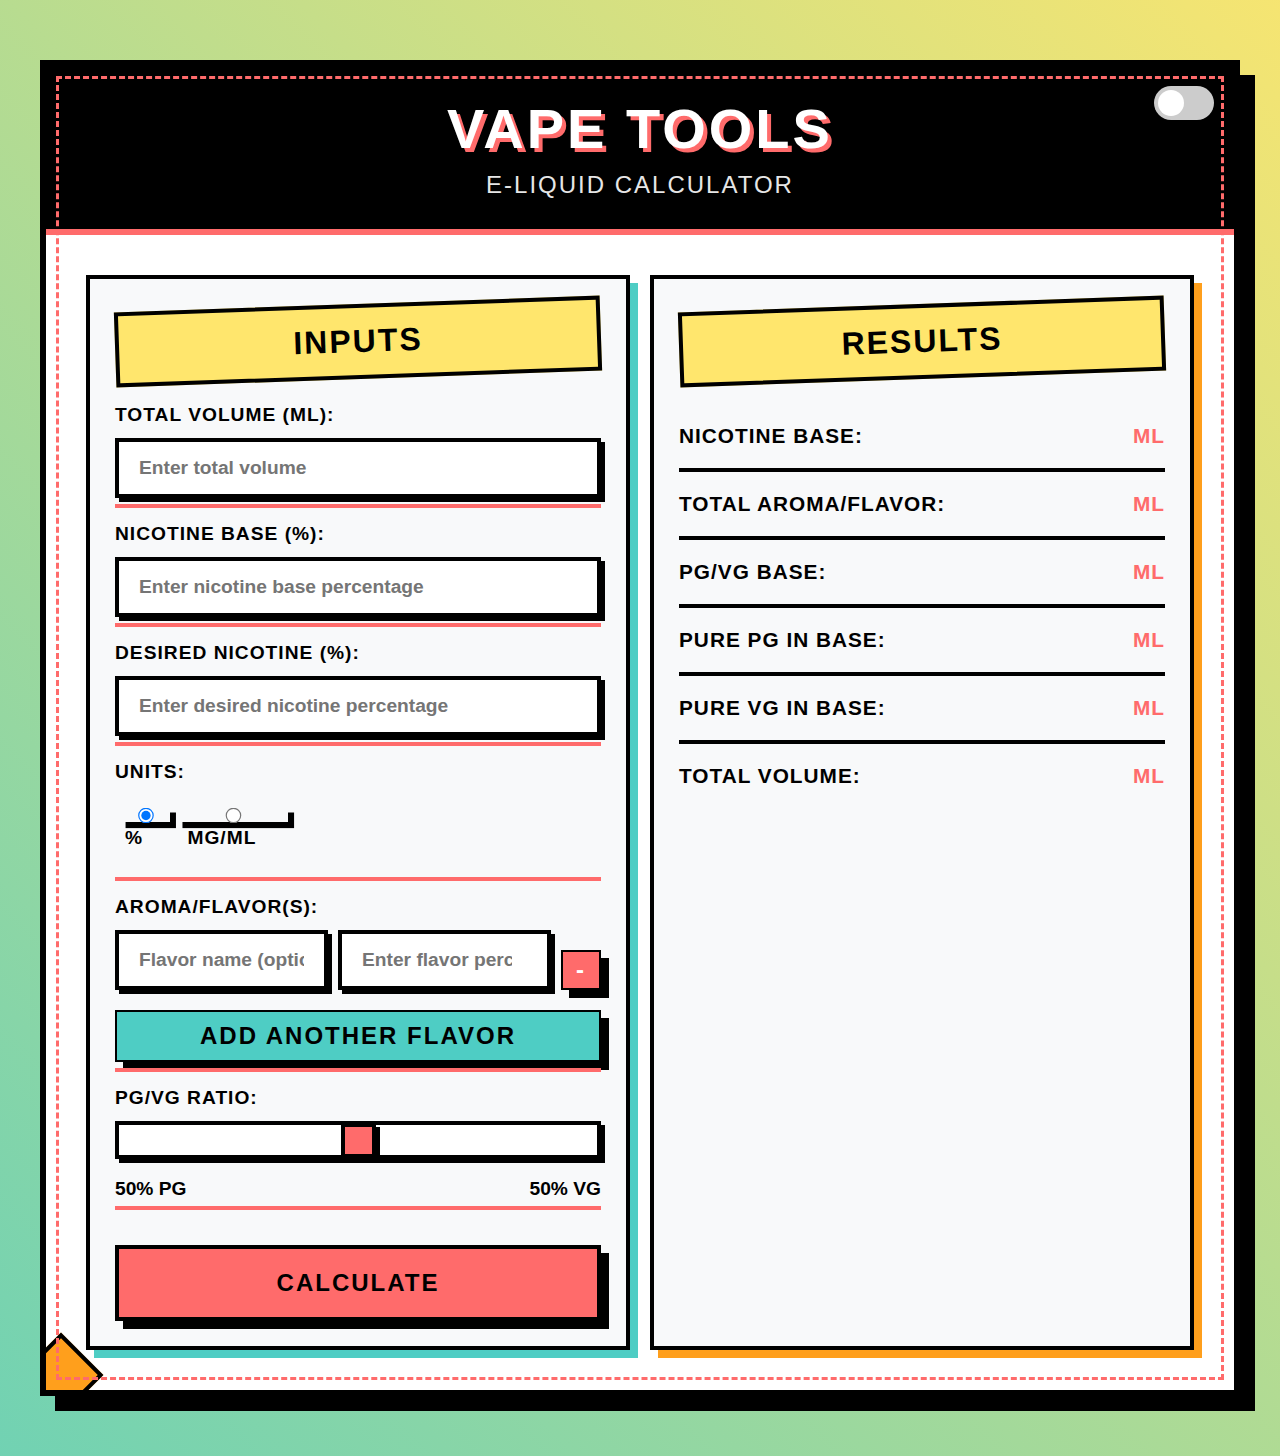
<file: index.html>
<!DOCTYPE html>
<html lang="en">
<head>
    <meta charset="UTF-8">
    <meta name="viewport" content="width=device-width, initial-scale=1.0">
    <title>Vape Tools - E-Liquid Calculator</title>
    <link rel="stylesheet" href="styles.css">
</head>
<body>
    <div class="container">
        <div class="decoration circle"></div>
        <div class="decoration square"></div>
        <header>
            <h1>Vape Tools</h1>
            <p>E-Liquid Calculator</p>
            <div class="theme-switch-wrapper">
                <label class="theme-switch" for="checkbox">
                    <input type="checkbox" id="checkbox" />
                    <div class="slider round"></div>
                </label>
            </div>
        </header>
        
        <main>
            <div class="calculator-section">
                <h2 class="section-title">Inputs</h2>
                <form id="calculator">
                    <div class="input-group">
                        <label for="totalVolume">Total Volume (ml):</label>
                        <input type="number" id="totalVolume" min="1" step="0.1" placeholder="Enter total volume" required>
                    </div>
                    
                    <div class="input-group">
                        <label for="nicBase" id="nicBaseLabel">Nicotine Base (%):</label>
                        <input type="number" id="nicBase" min="0" max="100" step="0.1" placeholder="Enter nicotine base percentage" required>
                    </div>
                    
                    <div class="input-group">
                        <label for="desiredNic" id="desiredNicLabel">Desired Nicotine (%):</label>
                        <input type="number" id="desiredNic" min="0" max="100" step="0.1" placeholder="Enter desired nicotine percentage" required>
                    </div>

                    <div class="input-group">
                        <label>Units:</label>
                        <div style="display: flex; gap: 20px; padding: 10px;">
                            <label><input type="radio" name="nicUnits" value="percent" checked> %</label>
                            <label><input type="radio" name="nicUnits" value="mgml"> mg/ml</label>
                        </div>
                    </div>
                    
                    <div class="input-group">
                        <label>Aroma/Flavor(s):</label>
                        <div id="flavors-container">
                            <div class="flavor-item">
                                <input type="text" class="flavor-name" placeholder="Flavor name (optional)">
                                <input type="number" class="flavor-percent" min="0" max="100" step="0.1" placeholder="Enter flavor percentage">
                                <button type="button" class="remove-flavor" onclick="removeFlavor(this)">-</button>
                            </div>
                        </div>
                        <button type="button" class="add-flavor" onclick="addFlavor()">Add Another Flavor</button>
                    </div>
                    
                    <div class="input-group">
                        <label>PG/VG Ratio:</label>
                        <div class="ratio-container">
                            <input type="range" id="pgVgRatio" min="0" max="100" value="50">
                            <div class="ratio-values">
                                <span id="pgValue">50% PG</span>
                                <span id="vgValue">50% VG</span>
                            </div>
                        </div>
                    </div>
                    
                    <button type="button" id="calculateBtn">Calculate</button>
                </form>
            </div>
            
            <div class="results-section">
                <h2 class="section-title">Results</h2>
                <div class="result-item">
                    <span class="result-label">Nicotine Base:</span>
                    <span class="result-value" id="nicBaseResult"> ml</span>
                </div>
                <div class="result-item">
                    <span class="result-label">Total Aroma/Flavor:</span>
                    <span class="result-value" id="totalAromaResult"> ml</span>
                </div>
                <div id="individual-flavors-container"></div>
                <div class="result-item">
                    <span class="result-label">PG/VG Base:</span>
                    <span class="result-value" id="pgVgResult"> ml</span>
                </div>
                <div class="result-item">
                    <span class="result-label">Pure PG in Base:</span>
                    <span class="result-value" id="pgResult"> ml</span>
                </div>
                <div class="result-item">
                    <span class="result-label">Pure VG in Base:</span>
                    <span class="result-value" id="vgResult"> ml</span>
                </div>
                <div class="result-item">
                    <span class="result-label">Total Volume:</span>
                    <span class="result-value" id="totalResult"> ml</span>
                </div>
            </div>
        </main>
    </div>
    
    <script src="script.js"></script>
</body>
</html>
</file>
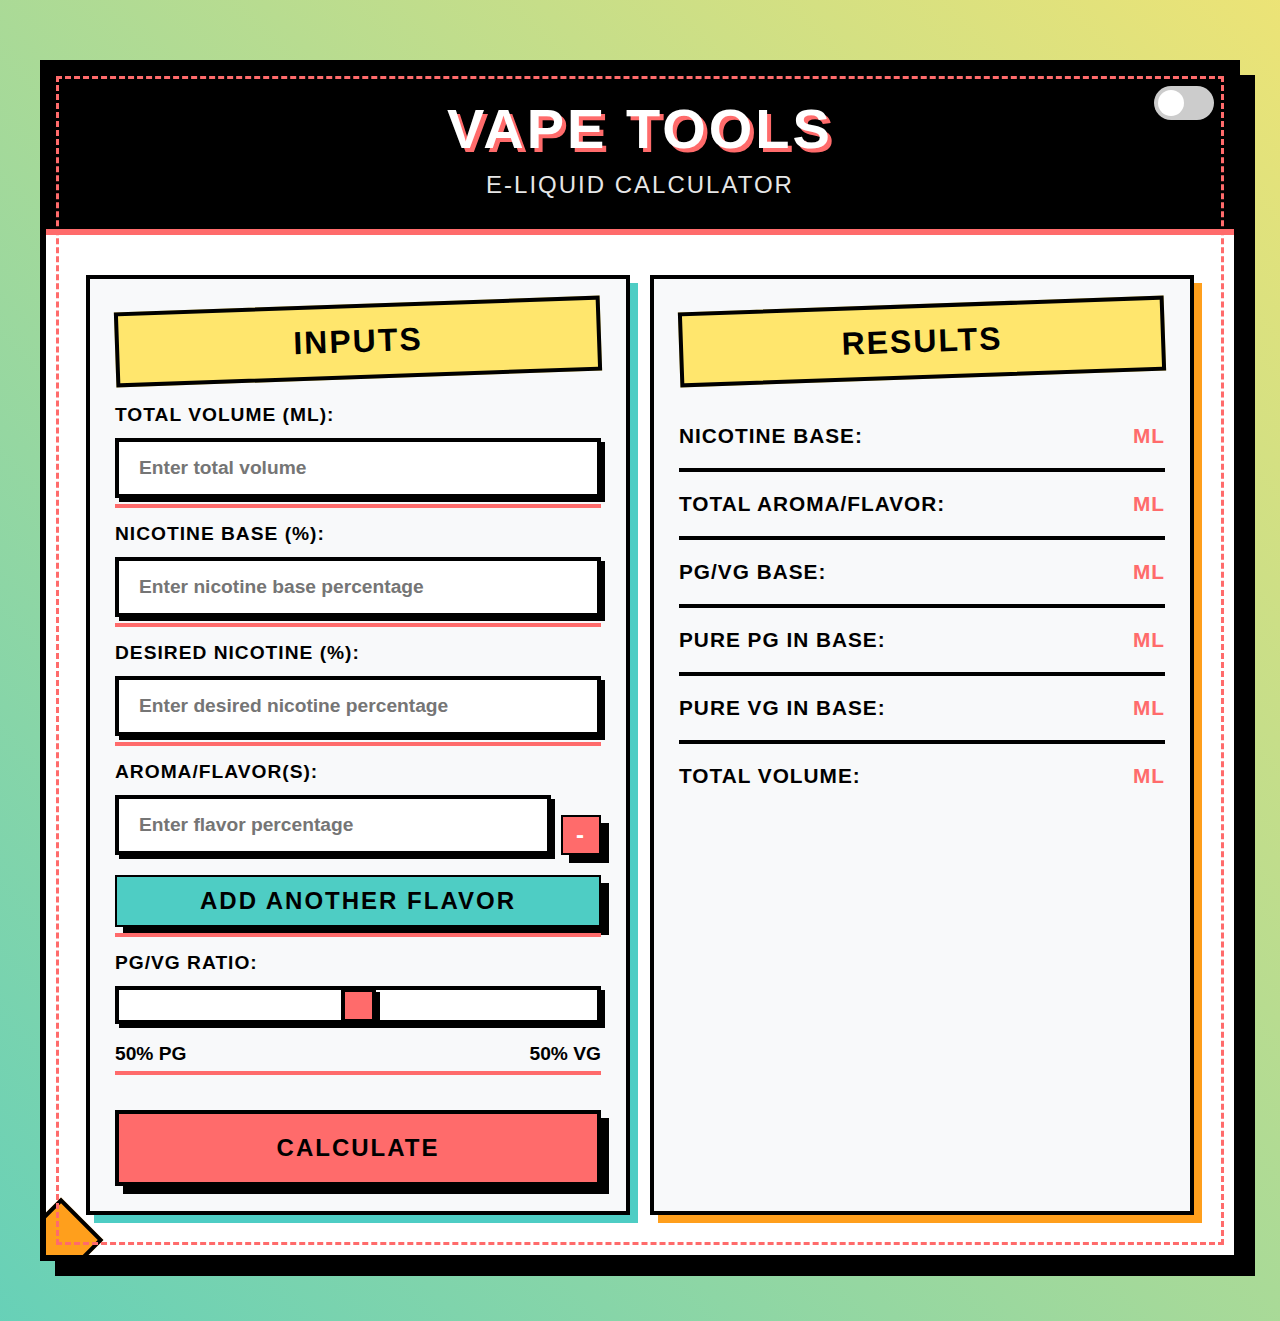
<file: vape-calculator.html>
<!DOCTYPE html>
<html lang="en">
<head>
    <meta charset="UTF-8">
    <meta name="viewport" content="width=device-width, initial-scale=1.0">
    <title>Vape Tools - E-Liquid Calculator</title>
    <style>
        * {
            margin: 0;
            padding: 0;
            box-sizing: border-box;
        }

        body {
            font-family: 'Arial Black', 'Helvetica', sans-serif;
            background: linear-gradient(45deg, #ff6b6b, #4ecdc4, #ffe66d, #ff9f1c);
            background-size: 400% 400%;
            animation: gradientBG 15s ease infinite;
            color: #000;
            min-height: 100vh;
            padding: 20px;
        }

        @keyframes gradientBG {
            0% { background-position: 0% 50%; }
            50% { background-position: 100% 50%; }
            100% { background-position: 0% 50%; }
        }

        .container {
            max-width: 1200px;
            margin: 40px auto;
            background-color: #fff;
            border: 6px solid #000;
            border-radius: 0;
            box-shadow: 15px 15px 0 0 #000;
            overflow: hidden;
            position: relative;
        }

        .container::before {
            content: "";
            position: absolute;
            top: 10px;
            left: 10px;
            right: 10px;
            bottom: 10px;
            border: 3px dashed #ff6b6b;
            pointer-events: none;
            z-index: 1;
        }

        header {
            background: #000;
            color: #fff;
            text-align: center;
            padding: 30px 20px;
            border-bottom: 6px solid #ff6b6b;
            position: relative;
        }

        header h1 {
            font-size: 3.5rem;
            margin-bottom: 10px;
            text-transform: uppercase;
            letter-spacing: 3px;
            text-shadow: 4px 4px 0 #ff6b6b;
        }

        header p {
            font-size: 1.5rem;
            opacity: 0.9;
            text-transform: uppercase;
            letter-spacing: 2px;
        }

        main {
            display: flex;
            flex-wrap: wrap;
            padding: 30px;
            position: relative;
            z-index: 2;
        }

        .calculator-section {
            flex: 1;
            min-width: 300px;
            padding: 25px;
            background: #f8f9fa;
            border: 4px solid #000;
            box-shadow: 8px 8px 0 0 #4ecdc4;
            margin: 10px;
        }

        .results-section {
            flex: 1;
            min-width: 300px;
            padding: 25px;
            background: #f8f9fa;
            border: 4px solid #000;
            box-shadow: 8px 8px 0 0 #ff9f1c;
            margin: 10px;
        }

        .section-title {
            color: #000;
            margin-bottom: 25px;
            text-align: center;
            font-size: 2rem;
            padding: 15px;
            border: 4px solid #000;
            background: #ffe66d;
            text-transform: uppercase;
            letter-spacing: 2px;
            transform: rotate(-2deg);
            font-weight: 900;
        }

        .input-group {
            margin-bottom: 25px;
            position: relative;
        }

        .input-group::after {
            content: "";
            position: absolute;
            bottom: -10px;
            left: 0;
            right: 0;
            height: 4px;
            background: #ff6b6b;
        }

        label {
            display: block;
            margin-bottom: 12px;
            font-weight: 900;
            color: #000;
            font-size: 1.2rem;
            text-transform: uppercase;
            letter-spacing: 1px;
        }

        input {
            width: 100%;
            padding: 15px 20px;
            border: 4px solid #000;
            font-size: 1.2rem;
            font-weight: 900;
            background: #fff;
            color: #000;
            transition: all 0.3s ease;
            box-shadow: 4px 4px 0 0 #000;
        }

        input:focus {
            outline: none;
            transform: translate(2px, 2px);
            box-shadow: 2px 2px 0 0 #000;
            background: #ffe66d;
        }

        .ratio-container {
            width: 100%;
        }

        .ratio-container input[type="range"] {
            width: 100%;
            height: 20px;
            border: 4px solid #000;
            background: #fff;
            outline: none;
            -webkit-appearance: none;
            box-shadow: 4px 4px 0 0 #000;
        }

        .ratio-container input[type="range"]::-webkit-slider-thumb {
            -webkit-appearance: none;
            width: 35px;
            height: 35px;
            background: #ff6b6b;
            border: 4px solid #000;
            cursor: pointer;
            box-shadow: 4px 4px 0 0 #000;
        }

        .ratio-values {
            display: flex;
            justify-content: space-between;
            margin-top: 15px;
            font-weight: 900;
            color: #000;
            font-size: 1.2rem;
            text-transform: uppercase;
        }

        button {
            width: 100%;
            padding: 20px;
            background: #ff6b6b;
            color: #000;
            border: 4px solid #000;
            font-size: 1.5rem;
            font-weight: 900;
            cursor: pointer;
            transition: all 0.3s ease;
            text-transform: uppercase;
            letter-spacing: 2px;
            box-shadow: 8px 8px 0 0 #000;
            margin-top: 20px;
        }

        button:hover {
            background: #4ecdc4;
            transform: translate(4px, 4px);
            box-shadow: 4px 4px 0 0 #000;
        }

        button:active {
            transform: translate(8px, 8px);
            box-shadow: 0 0 0 0 #000;
        }

        .result-item {
            display: flex;
            justify-content: space-between;
            padding: 20px 0;
            border-bottom: 4px solid #000;
        }

        .result-item:last-child {
            border-bottom: none;
        }

        .result-label {
            font-weight: 900;
            color: #000;
            font-size: 1.3rem;
            text-transform: uppercase;
            letter-spacing: 1px;
        }

        .result-value {
            font-weight: 900;
            color: #ff6b6b;
            font-size: 1.3rem;
            text-transform: uppercase;
            letter-spacing: 1px;
            min-width: 100px;
            text-align: right;
        }

        .placeholder {
            color: #999;
            font-style: italic;
        }

        .decoration {
            position: absolute;
            z-index: 0;
        }

        .decoration.circle {
            width: 80px;
            height: 80px;
            border-radius: 50%;
            background: #4ecdc4;
            border: 4px solid #000;
            top: -20px;
            right: -20px;
        }

        .decoration.square {
            width: 60px;
            height: 60px;
            background: #ff9f1c;
            border: 4px solid #000;
            bottom: -15px;
            left: -15px;
            transform: rotate(45deg);
        }

        .decoration.triangle {
            width: 0;
            height: 0;
            border-left: 40px solid transparent;
            border-right: 40px solid transparent;
            border-bottom: 70px solid #ff6b6b;
            border: 4px solid #000;
            top: 20px;
            left: 20px;
        }

        .flavor-container {
            margin-bottom: 20px;
        }

        .flavor-item {
            display: flex;
            gap: 10px;
            margin-bottom: 10px;
        }

        .flavor-item input {
            flex: 1;
        }

        .remove-flavor {
            background: #ff6b6b;
            color: white;
            border: 2px solid #000;
            width: 40px;
            height: 40px;
            font-weight: bold;
            cursor: pointer;
            padding: 0;
        }

        .add-flavor {
            background: #4ecdc4;
            color: #000;
            border: 2px solid #000;
            padding: 10px;
            font-weight: bold;
            cursor: pointer;
            margin-top: 10px;
            width: 100%;
        }

        @media (max-width: 768px) {
            body {
                padding: 10px;
            }

            .container {
                margin: 10px auto;
                box-shadow: 8px 8px 0 0 #000;
                border-width: 4px;
            }

            header {
                padding: 20px 15px;
                border-bottom-width: 4px;
            }

            header h1 {
                font-size: 2.2rem;
                text-shadow: 3px 3px 0 #ff6b6b;
            }

            header p {
                font-size: 1.2rem;
            }

            main {
                flex-direction: column;
                padding: 15px;
            }

            .calculator-section, .results-section {
                padding: 20px;
                margin: 10px 0;
                box-shadow: 6px 6px 0 0 #4ecdc4;
            }
            
            .results-section {
                box-shadow: 6px 6px 0 0 #ff9f1c;
            }

            .section-title {
                font-size: 1.6rem;
                padding: 12px;
                transform: rotate(0);
            }

            .input-group {
                margin-bottom: 20px;
            }

            label {
                font-size: 1rem;
            }

            input {
                padding: 12px 15px;
                font-size: 1rem;
                box-shadow: 3px 3px 0 0 #000;
            }

            .ratio-values {
                font-size: 1rem;
            }

            button {
                padding: 15px;
                font-size: 1.2rem;
                box-shadow: 6px 6px 0 0 #000;
            }

            .result-label, .result-value {
                font-size: 1.1rem;
            }

            .flavor-item {
                flex-direction: column;
                gap: 8px;
            }
            
            .remove-flavor {
                width: 100%;
                height: 40px;
                margin-top: 5px;
            }
        }

        @media (max-width: 480px) {
            header h1 {
                font-size: 1.8rem;
            }

            header p {
                font-size: 1rem;
            }

            .section-title {
                font-size: 1.4rem;
            }

            .result-label, .result-value {
                font-size: 1rem;
                flex-direction: column;
                text-align: left;
                width: 100%;
            }

            .result-item {
                flex-direction: column;
                align-items: flex-start;
                gap: 5px;
            }

            .result-value {
                min-width: auto;
                text-align: left;
                color: #007bff;
            }
        }

        /* Toggle Switch CSS */
        .theme-switch-wrapper {
            display: flex;
            align-items: center;
            position: absolute;
            top: 20px;
            right: 20px;
        }

        .theme-switch {
            position: relative;
            display: inline-block;
            width: 60px;
            height: 34px;
        }

        .theme-switch input {
            opacity: 0;
            width: 0;
            height: 0;
        }

        .slider {
            position: absolute;
            cursor: pointer;
            top: 0;
            left: 0;
            right: 0;
            bottom: 0;
            background-color: #ccc;
            transition: .4s;
        }

        .slider:before {
            position: absolute;
            content: "";
            height: 26px;
            width: 26px;
            left: 4px;
            bottom: 4px;
            background-color: white;
            transition: .4s;
        }

        input:checked + .slider {
            background-color: #2196F3;
        }

        input:focus + .slider {
            box-shadow: 0 0 1px #2196F3;
        }

        input:checked + .slider:before {
            transform: translateX(26px);
        }

        .slider.round {
            border-radius: 34px;
        }

        .slider.round:before {
            border-radius: 50%;
        }

        /* Dark Mode Styles */
        body.dark-mode {
            background: linear-gradient(45deg, #1a1a1a, #333333, #1a1a1a, #333333);
            background-size: 400% 400%;
            color: #fff;
        }

        body.dark-mode .container {
            background-color: #2c2c2c;
            border-color: #fff;
            box-shadow: 15px 15px 0 0 #fff;
        }

        body.dark-mode .container::before {
            border-color: #ff6b6b;
        }

        body.dark-mode header {
            background: #1a1a1a;
            color: #fff;
            border-bottom-color: #ff6b6b;
        }

        body.dark-mode header h1 {
            text-shadow: 4px 4px 0 #ff6b6b;
        }

        body.dark-mode .calculator-section,
        body.dark-mode .results-section {
            background: #333;
            border-color: #fff;
            box-shadow: 8px 8px 0 0 #4ecdc4;
        }

        body.dark-mode .results-section {
            box-shadow: 8px 8px 0 0 #ff9f1c;
        }

        body.dark-mode .section-title {
            color: #000;
            border-color: #fff;
            background: #ffe66d;
        }

        body.dark-mode .input-group::after {
            background: #ff6b6b;
        }

        body.dark-mode label {
            color: #fff;
        }

        body.dark-mode input {
            border-color: #fff;
            background: #555;
            color: #fff;
            box-shadow: 4px 4px 0 0 #fff;
        }

        body.dark-mode input:focus {
            background: #ffe66d;
            color: #000;
        }

        body.dark-mode .ratio-container input[type="range"] {
            border-color: #fff;
            background: #555;
            box-shadow: 4px 4px 0 0 #fff;
        }

        body.dark-mode .ratio-container input[type="range"]::-webkit-slider-thumb {
            background: #ff6b6b;
            border-color: #fff;
            box-shadow: 4px 4px 0 0 #fff;
        }

        body.dark-mode .ratio-values {
            color: #fff;
        }

        body.dark-mode button {
            background: #ff6b6b;
            color: #000;
            border-color: #fff;
            box-shadow: 8px 8px 0 0 #fff;
        }

        body.dark-mode button:hover {
            background: #4ecdc4;
            box-shadow: 4px 4px 0 0 #fff;
        }

        body.dark-mode button:active {
            box-shadow: 0 0 0 0 #fff;
        }

        body.dark-mode .result-label {
            color: #fff;
        }

        body.dark-mode .result-value {
            color: #ff6b6b;
        }

        body.dark-mode .result-item {
            border-bottom-color: #fff;
        }

        body.dark-mode .decoration.circle {
            background: #4ecdc4;
            border-color: #fff;
        }

        body.dark-mode .decoration.square {
            background: #ff9f1c;
            border-color: #fff;
        }

        body.dark-mode .decoration.triangle {
            border-bottom-color: #ff6b6b;
            border-color: #fff;
        }

        body.dark-mode .remove-flavor {
            background: #ff6b6b;
            border-color: #fff;
        }

        body.dark-mode .add-flavor {
            background: #4ecdc4;
            border-color: #fff;
        }
    </style>
</head>
<body>
    <div class="container">
        <div class="decoration circle"></div>
        <div class="decoration square"></div>
        <header>
            <h1>Vape Tools</h1>
            <p>E-Liquid Calculator</p>
            <div class="theme-switch-wrapper">
                <label class="theme-switch" for="checkbox">
                    <input type="checkbox" id="checkbox" />
                    <div class="slider round"></div>
                </label>
            </div>
        </header>
        
        <main>
            <div class="calculator-section">
                <h2 class="section-title">Inputs</h2>
                <form id="calculator">
                    <div class="input-group">
                        <label for="totalVolume">Total Volume (ml):</label>
                        <input type="number" id="totalVolume" min="1" step="0.1" placeholder="Enter total volume" required>
                    </div>
                    
                    <div class="input-group">
                        <label for="nicBase">Nicotine Base (%):</label>
                        <input type="number" id="nicBase" min="0" max="100" step="0.1" placeholder="Enter nicotine base percentage" required>
                    </div>
                    
                    <div class="input-group">
                        <label for="desiredNic">Desired Nicotine (%):</label>
                        <input type="number" id="desiredNic" min="0" max="100" step="0.1" placeholder="Enter desired nicotine percentage" required>
                    </div>
                    
                    <div class="input-group">
                        <label>Aroma/Flavor(s):</label>
                        <div id="flavors-container">
                            <div class="flavor-item">
                                <input type="number" class="flavor-percent" min="0" max="100" step="0.1" placeholder="Enter flavor percentage">
                                <button type="button" class="remove-flavor" onclick="removeFlavor(this)">-</button>
                            </div>
                        </div>
                        <button type="button" class="add-flavor" onclick="addFlavor()">Add Another Flavor</button>
                    </div>
                    
                    <div class="input-group">
                        <label>PG/VG Ratio:</label>
                        <div class="ratio-container">
                            <input type="range" id="pgVgRatio" min="0" max="100" value="50">
                            <div class="ratio-values">
                                <span id="pgValue">50% PG</span>
                                <span id="vgValue">50% VG</span>
                            </div>
                        </div>
                    </div>
                    
                    <button type="button" id="calculateBtn">Calculate</button>
                </form>
            </div>
            
            <div class="results-section">
                <h2 class="section-title">Results</h2>
                <div class="result-item">
                    <span class="result-label">Nicotine Base:</span>
                    <span class="result-value" id="nicBaseResult"> ml</span>
                </div>
                <div class="result-item">
                    <span class="result-label">Total Aroma/Flavor:</span>
                    <span class="result-value" id="totalAromaResult"> ml</span>
                </div>
                <div class="result-item">
                    <span class="result-label">PG/VG Base:</span>
                    <span class="result-value" id="pgVgResult"> ml</span>
                </div>
                <div class="result-item">
                    <span class="result-label">Pure PG in Base:</span>
                    <span class="result-value" id="pgResult"> ml</span>
                </div>
                <div class="result-item">
                    <span class="result-label">Pure VG in Base:</span>
                    <span class="result-value" id="vgResult"> ml</span>
                </div>
                <div class="result-item">
                    <span class="result-label">Total Volume:</span>
                    <span class="result-value" id="totalResult"> ml</span>
                </div>
            </div>
        </main>
    </div>
    
    <script>
        document.addEventListener('DOMContentLoaded', function() {
            const calculateBtn = document.getElementById('calculateBtn');
            const pgVgRatio = document.getElementById('pgVgRatio');
            const pgValue = document.getElementById('pgValue');
            const vgValue = document.getElementById('vgValue');
            const toggleSwitch = document.getElementById('checkbox');
            const currentTheme = localStorage.getItem('theme');

            if (currentTheme) {
                document.body.classList.add(currentTheme);

                if (currentTheme === 'dark-mode') {
                    toggleSwitch.checked = true;
                }
            }

            function switchTheme(e) {
                if (e.target.checked) {
                    document.body.classList.add('dark-mode');
                    localStorage.setItem('theme', 'dark-mode');
                } else {
                    document.body.classList.remove('dark-mode');
                    localStorage.setItem('theme', 'light-mode');
                }
            }

            toggleSwitch.addEventListener('change', switchTheme, false);
            
            // Initialize result fields with just "ml"
            document.getElementById('nicBaseResult').textContent = ' ml';
            document.getElementById('totalAromaResult').textContent = ' ml';
            document.getElementById('pgVgResult').textContent = ' ml';
            document.getElementById('pgResult').textContent = ' ml';
            document.getElementById('vgResult').textContent = ' ml';
            document.getElementById('totalResult').textContent = ' ml';
            
            // Update ratio display when slider changes
            pgVgRatio.addEventListener('input', function() {
                const pg = this.value;
                const vg = 100 - pg;
                pgValue.textContent = pg + '% PG';
                vgValue.textContent = vg + '% VG';
            });
            
            calculateBtn.addEventListener('click', calculate);
        });
        
        function addFlavor() {
            const container = document.getElementById('flavors-container');
            const flavorItem = document.createElement('div');
            flavorItem.className = 'flavor-item';
            flavorItem.innerHTML = `
                <input type="number" class="flavor-percent" min="0" max="100" step="0.1" placeholder="Enter flavor percentage">
                <button type="button" class="remove-flavor" onclick="removeFlavor(this)">-</button>
            `;
            container.appendChild(flavorItem);
        }
        
        function removeFlavor(button) {
            const container = document.getElementById('flavors-container');
            if (container.children.length > 1) {
                button.parentElement.remove();
            } else {
                alert('You need at least one flavor!');
            }
        }
        
        function calculate() {
            // Get input values
            const totalVolume = parseFloat(document.getElementById('totalVolume').value);
            const nicBase = parseFloat(document.getElementById('nicBase').value);
            const desiredNic = parseFloat(document.getElementById('desiredNic').value);
            const pgRatio = parseFloat(document.getElementById('pgVgRatio').value) / 100; // Convert to decimal
            
            // Get all flavor percentages
            const flavorInputs = document.querySelectorAll('.flavor-percent');
            let totalAroma = 0;
            
            // Validate inputs
            if (isNaN(totalVolume) || isNaN(nicBase) || isNaN(desiredNic)) {
                alert('Please fill in all required fields with valid numbers.');
                return;
            }
            
            if (desiredNic > nicBase) {
                alert('Desired nicotine cannot be higher than nicotine base.');
                return;
            }
            
            // Calculate total aroma percentage
            for (let input of flavorInputs) {
                if (input.value !== '') {
                    const flavorPercent = parseFloat(input.value);
                    if (!isNaN(flavorPercent)) {
                        totalAroma += flavorPercent;
                    }
                }
            }
            
            if (totalAroma > 100) {
                alert('Total flavor percentage cannot exceed 100%.');
                return;
            }
            
            // Calculate nicotine base volume (ml)
            const nicBaseVolume = (desiredNic / nicBase) * totalVolume;
            
            // Calculate total aroma volume (ml)
            const totalAromaVolume = (totalAroma / 100) * totalVolume;
            
            // Calculate base volume (ml) - what's left after nicotine and aroma
            const baseVolume = totalVolume - nicBaseVolume - totalAromaVolume;
            
            // Calculate PG/VG volumes
            const pgVolume = pgRatio * baseVolume;
            const vgVolume = baseVolume - pgVolume;
            
            // Display results with "ml" units
            document.getElementById('nicBaseResult').textContent = nicBaseVolume.toFixed(2) + ' ml';
            document.getElementById('totalAromaResult').textContent = totalAromaVolume.toFixed(2) + ' ml';
            document.getElementById('pgVgResult').textContent = baseVolume.toFixed(2) + ' ml';
            document.getElementById('pgResult').textContent = pgVolume.toFixed(2) + ' ml';
            document.getElementById('vgResult').textContent = vgVolume.toFixed(2) + ' ml';
            document.getElementById('totalResult').textContent = totalVolume.toFixed(2) + ' ml';
        }
    </script>
</body>
</html>
</file>
<file: styles.css>
* {
    margin: 0;
    padding: 0;
    box-sizing: border-box;
}

body {
    font-family: 'Arial Black', 'Helvetica', sans-serif;
    background: linear-gradient(45deg, #ff6b6b, #4ecdc4, #ffe66d, #ff9f1c);
    background-size: 400% 400%;
    animation: gradientBG 15s ease infinite;
    color: #000;
    min-height: 100vh;
    padding: 20px;
}

@keyframes gradientBG {
    0% { background-position: 0% 50%; }
    50% { background-position: 100% 50%; }
    100% { background-position: 0% 50%; }
}

.container {
    max-width: 1200px;
    margin: 40px auto;
    background-color: #fff;
    border: 6px solid #000;
    border-radius: 0;
    box-shadow: 15px 15px 0 0 #000;
    overflow: hidden;
    position: relative;
}

.container::before {
    content: "";
    position: absolute;
    top: 10px;
    left: 10px;
    right: 10px;
    bottom: 10px;
    border: 3px dashed #ff6b6b;
    pointer-events: none;
    z-index: 1;
}

header {
    background: #000;
    color: #fff;
    text-align: center;
    padding: 30px 20px;
    border-bottom: 6px solid #ff6b6b;
    position: relative;
}

header h1 {
    font-size: 3.5rem;
    margin-bottom: 10px;
    text-transform: uppercase;
    letter-spacing: 3px;
    text-shadow: 4px 4px 0 #ff6b6b;
}

header p {
    font-size: 1.5rem;
    opacity: 0.9;
    text-transform: uppercase;
    letter-spacing: 2px;
}

main {
    display: flex;
    flex-wrap: wrap;
    padding: 30px;
    position: relative;
    z-index: 2;
}

.calculator-section {
    flex: 1;
    min-width: 300px;
    padding: 25px;
    background: #f8f9fa;
    border: 4px solid #000;
    box-shadow: 8px 8px 0 0 #4ecdc4;
    margin: 10px;
}

.results-section {
    flex: 1;
    min-width: 300px;
    padding: 25px;
    background: #f8f9fa;
    border: 4px solid #000;
    box-shadow: 8px 8px 0 0 #ff9f1c;
    margin: 10px;
}

.section-title {
    color: #000;
    margin-bottom: 25px;
    text-align: center;
    font-size: 2rem;
    padding: 15px;
    border: 4px solid #000;
    background: #ffe66d;
    text-transform: uppercase;
    letter-spacing: 2px;
    transform: rotate(-2deg);
    font-weight: 900;
}

.input-group {
    margin-bottom: 25px;
    position: relative;
}

.input-group::after {
    content: "";
    position: absolute;
    bottom: -10px;
    left: 0;
    right: 0;
    height: 4px;
    background: #ff6b6b;
}

label {
    display: block;
    margin-bottom: 12px;
    font-weight: 900;
    color: #000;
    font-size: 1.2rem;
    text-transform: uppercase;
    letter-spacing: 1px;
}

input[type="radio"] {
    margin-right: 5px;
    transform: scale(1.2);
}

input {
    width: 100%;
    padding: 15px 20px;
    border: 4px solid #000;
    font-size: 1.2rem;
    font-weight: 900;
    background: #fff;
    color: #000;
    transition: all 0.3s ease;
    box-shadow: 4px 4px 0 0 #000;
}

input:focus {
    outline: none;
    transform: translate(2px, 2px);
    box-shadow: 2px 2px 0 0 #000;
    background: #ffe66d;
}

.ratio-container {
    width: 100%;
}

.ratio-container input[type="range"] {
    width: 100%;
    height: 20px;
    border: 4px solid #000;
    background: #fff;
    outline: none;
    -webkit-appearance: none;
    appearance: none;
    box-shadow: 4px 4px 0 0 #000;
}

.ratio-container input[type="range"]::-webkit-slider-thumb {
    -webkit-appearance: none;
    width: 35px;
    height: 35px;
    background: #ff6b6b;
    border: 4px solid #000;
    cursor: pointer;
    box-shadow: 4px 4px 0 0 #000;
}

.ratio-values {
    display: flex;
    justify-content: space-between;
    margin-top: 15px;
    font-weight: 900;
    color: #000;
    font-size: 1.2rem;
    text-transform: uppercase;
}

button {
    width: 100%;
    padding: 20px;
    background: #ff6b6b;
    color: #000;
    border: 4px solid #000;
    font-size: 1.5rem;
    font-weight: 900;
    cursor: pointer;
    transition: all 0.3s ease;
    text-transform: uppercase;
    letter-spacing: 2px;
    box-shadow: 8px 8px 0 0 #000;
    margin-top: 20px;
}

button:hover {
    background: #4ecdc4;
    transform: translate(4px, 4px);
    box-shadow: 4px 4px 0 0 #000;
}

button:active {
    transform: translate(8px, 8px);
    box-shadow: 0 0 0 0 #000;
}

.result-item {
    display: flex;
    justify-content: space-between;
    padding: 20px 0;
    border-bottom: 4px solid #000;
}

.result-item:last-child {
    border-bottom: none;
}

.result-label {
    font-weight: 900;
    color: #000;
    font-size: 1.3rem;
    text-transform: uppercase;
    letter-spacing: 1px;
}

.result-value {
    font-weight: 900;
    color: #ff6b6b;
    font-size: 1.3rem;
    text-transform: uppercase;
    letter-spacing: 1px;
    min-width: 100px;
    text-align: right;
}

.placeholder {
    color: #999;
    font-style: italic;
}

.decoration {
    position: absolute;
    z-index: 0;
}

.decoration.circle {
    width: 80px;
    height: 80px;
    border-radius: 50%;
    background: #4ecdc4;
    border: 4px solid #000;
    top: -20px;
    right: -20px;
}

.decoration.square {
    width: 60px;
    height: 60px;
    background: #ff9f1c;
    border: 4px solid #000;
    bottom: -15px;
    left: -15px;
    transform: rotate(45deg);
}

.decoration.triangle {
    width: 0;
    height: 0;
    border-left: 40px solid transparent;
    border-right: 40px solid transparent;
    border-bottom: 70px solid #ff6b6b;
    border: 4px solid #000;
    top: 20px;
    left: 20px;
}

.flavor-container {
    margin-bottom: 20px;
}

.flavor-item {
    display: flex;
    gap: 10px;
    margin-bottom: 10px;
}

.flavor-name,
.flavor-percent {
    flex: 1;
}

.remove-flavor {
    background: #ff6b6b;
    color: white;
    border: 2px solid #000;
    width: 40px;
    height: 40px;
    font-weight: bold;
    cursor: pointer;
    padding: 0;
    flex-shrink: 0;
}

.add-flavor {
    background: #4ecdc4;
    color: #000;
    border: 2px solid #000;
    padding: 10px;
    font-weight: bold;
    cursor: pointer;
    margin-top: 10px;
    width: 100%;
}

@media (max-width: 768px) {
    body {
        padding: 10px;
    }

    .container {
        margin: 10px auto;
        box-shadow: 8px 8px 0 0 #000;
        border-width: 4px;
    }

    header {
        padding: 20px 15px;
        border-bottom-width: 4px;
    }

    header h1 {
        font-size: 2.2rem;
        text-shadow: 3px 3px 0 #ff6b6b;
    }

    header p {
        font-size: 1.2rem;
    }

    main {
        flex-direction: column;
        padding: 15px;
    }

    .calculator-section, .results-section {
        padding: 20px;
        margin: 10px 0;
        box-shadow: 6px 6px 0 0 #4ecdc4;
    }
    
    .results-section {
        box-shadow: 6px 6px 0 0 #ff9f1c;
    }

    .section-title {
        font-size: 1.6rem;
        padding: 12px;
        transform: rotate(0);
    }

    .input-group {
        margin-bottom: 20px;
    }

    label {
        font-size: 1rem;
    }

    input {
        padding: 12px 15px;
        font-size: 1rem;
        box-shadow: 3px 3px 0 0 #000;
    }

    .ratio-values {
        font-size: 1rem;
    }

    button {
        padding: 15px;
        font-size: 1.2rem;
        box-shadow: 6px 6px 0 0 #000;
    }

    .result-label, .result-value {
        font-size: 1.1rem;
    }

    .flavor-item {
        flex-direction: column;
        gap: 8px;
    }

    .flavor-name,
    .flavor-percent {
        width: 100%;
    }
    
    .remove-flavor {
        width: 100%;
        height: 40px;
        margin-top: 5px;
    }
}

@media (max-width: 480px) {
    header h1 {
        font-size: 1.8rem;
    }

    header p {
        font-size: 1rem;
    }

    .section-title {
        font-size: 1.4rem;
    }

    .result-label, .result-value {
        font-size: 1rem;
        flex-direction: column;
        text-align: left;
        width: 100%;
    }

    .result-item {
        flex-direction: column;
        align-items: flex-start;
        gap: 5px;
    }

    .result-value {
        min-width: auto;
        text-align: left;
        color: #007bff;
    }
}

/* Toggle Switch CSS */
.theme-switch-wrapper {
    display: flex;
    align-items: center;
    position: absolute;
    top: 20px;
    right: 20px;
}

.theme-switch {
    position: relative;
    display: inline-block;
    width: 60px;
    height: 34px;
}

.theme-switch input {
    opacity: 0;
    width: 0;
    height: 0;
}

.slider {
    position: absolute;
    cursor: pointer;
    top: 0;
    left: 0;
    right: 0;
    bottom: 0;
    background-color: #ccc;
    transition: .4s;
}

.slider:before {
    position: absolute;
    content: "";
    height: 26px;
    width: 26px;
    left: 4px;
    bottom: 4px;
    background-color: white;
    transition: .4s;
}

input:checked + .slider {
    background-color: #2196F3;
}

input:focus + .slider {
    box-shadow: 0 0 1px #2196F3;
}

input:checked + .slider:before {
    transform: translateX(26px);
}

.slider.round {
    border-radius: 34px;
}

.slider.round:before {
    border-radius: 50%;
}

/* Dark Mode Styles */
body.dark-mode {
    background: linear-gradient(45deg, #1a1a1a, #333333, #1a1a1a, #333333);
    background-size: 400% 400%;
    color: #fff;
}

body.dark-mode .container {
    background-color: #2c2c2c;
    border-color: #fff;
    box-shadow: 15px 15px 0 0 #fff;
}

body.dark-mode .container::before {
    border-color: #ff6b6b;
}

body.dark-mode header {
    background: #1a1a1a;
    color: #fff;
    border-bottom-color: #ff6b6b;
}

body.dark-mode header h1 {
    text-shadow: 4px 4px 0 #ff6b6b;
}

body.dark-mode .calculator-section,
body.dark-mode .results-section {
    background: #333;
    border-color: #fff;
    box-shadow: 8px 8px 0 0 #4ecdc4;
}

body.dark-mode .results-section {
    box-shadow: 8px 8px 0 0 #ff9f1c;
}

body.dark-mode .section-title {
    color: #000;
    border-color: #fff;
    background: #ffe66d;
}

body.dark-mode .input-group::after {
    background: #ff6b6b;
}

body.dark-mode label {
    color: #fff;
}

body.dark-mode input[type="radio"] {
    accent-color: #fff;
}

body.dark-mode input {
    border-color: #fff;
    background: #555;
    color: #fff;
    box-shadow: 4px 4px 0 0 #fff;
}

body.dark-mode input:focus {
    background: #ffe66d;
    color: #000;
}

body.dark-mode .ratio-container input[type="range"] {
    border-color: #fff;
    background: #555;
    box-shadow: 4px 4px 0 0 #fff;
}

body.dark-mode .ratio-container input[type="range"]::-webkit-slider-thumb {
    background: #ff6b6b;
    border-color: #fff;
    box-shadow: 4px 4px 0 0 #fff;
}

body.dark-mode .ratio-values {
    color: #fff;
}

body.dark-mode button {
    background: #ff6b6b;
    color: #000;
    border-color: #fff;
    box-shadow: 8px 8px 0 0 #fff;
}

body.dark-mode button:hover {
    background: #4ecdc4;
    box-shadow: 4px 4px 0 0 #fff;
}

body.dark-mode button:active {
    box-shadow: 0 0 0 0 #fff;
}

body.dark-mode .result-label {
    color: #fff;
}

body.dark-mode .result-value {
    color: #ff6b6b;
}

body.dark-mode .result-item {
    border-bottom-color: #fff;
}

body.dark-mode .decoration.circle {
    background: #4ecdc4;
    border-color: #fff;
}

body.dark-mode .decoration.square {
    background: #ff9f1c;
    border-color: #fff;
}

body.dark-mode .decoration.triangle {
    border-bottom-color: #ff6b6b;
    border-color: #fff;
}

body.dark-mode .remove-flavor {
    background: #ff6b6b;
    border-color: #fff;
}

body.dark-mode .add-flavor {
    background: #4ecdc4;
    border-color: #fff;
}
</file>
